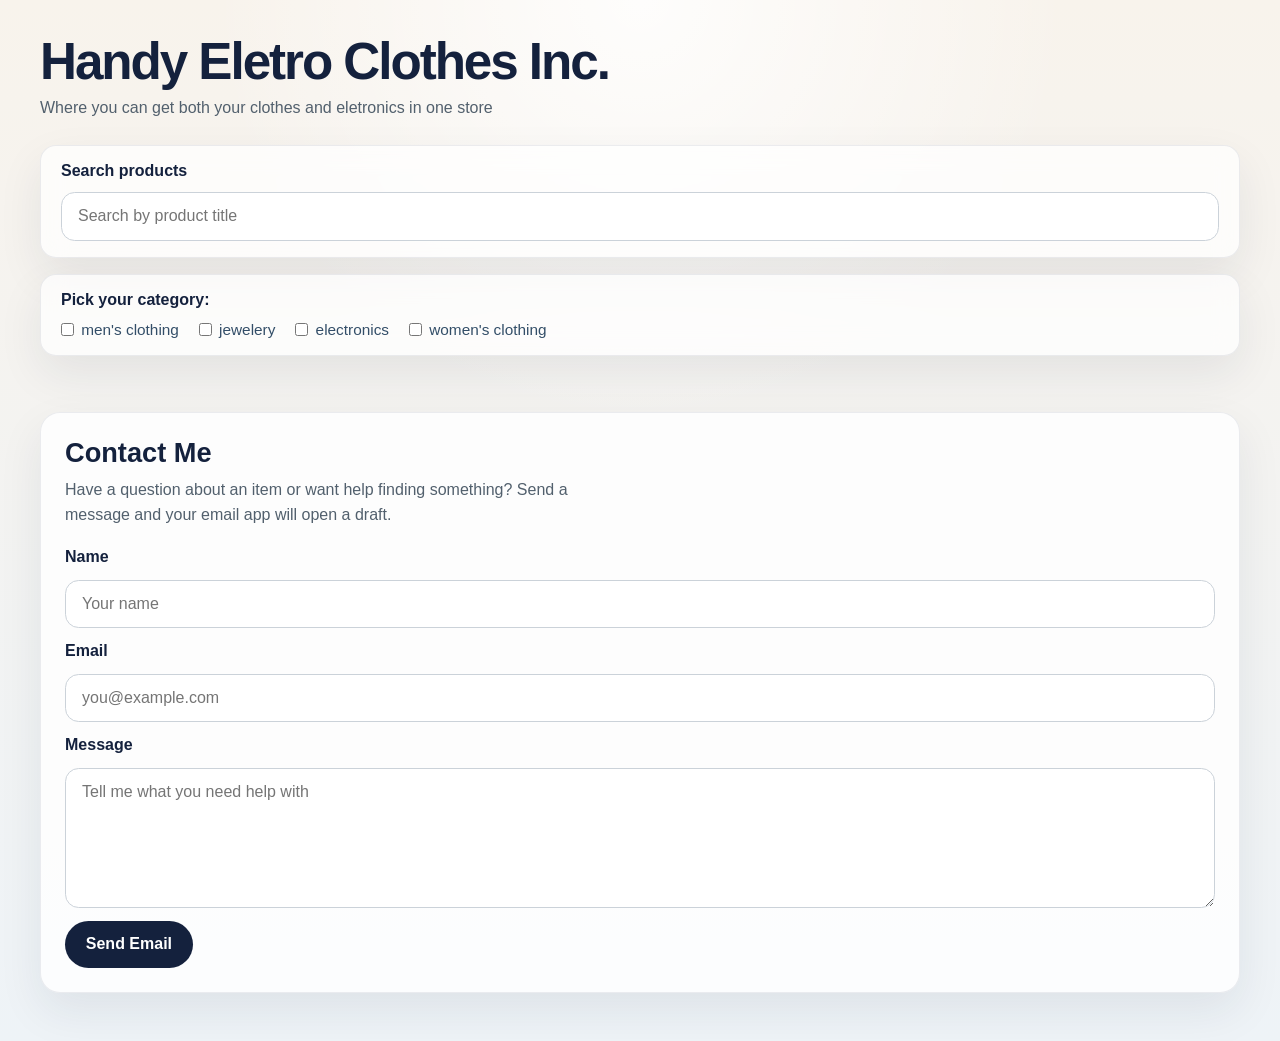
<file: level-2-e-commerce-product-showcase/index.html>
<!doctype html>
<html lang="en">
  <head>
    <meta charset="UTF-8" />
    <meta name="viewport" content="width=device-width, initial-scale=1.0" />
    <title>Document</title>
    <link rel="stylesheet" href="style.css" />
  </head>
  <body>
    <main id="product-section">
      <h1 id="title">Handy Eletro Clothes Inc.</h1>
      <p>Where you can get both your clothes and eletronics in one store</p>
      <div>
        <label for="search-field">Search products</label>
        <input
          type="text"
          id="search-field"
          placeholder="Search by product title"
        />
      </div>
      <div>
        <form>
          <fieldset>
            <legend>Pick your category:</legend>
            <label
              ><input
                type="checkbox"
                name="category"
                value="men's clothing"
                id="men-cat"
              />
              men's clothing</label
            >
            <label
              ><input
                type="checkbox"
                name="category"
                value="jewelery"
                id="jewelry-cat"
              />
              jewelery</label
            >
            <label
              ><input
                type="checkbox"
                name="category"
                value="electronics"
                id="electronics-cat"
              />
              electronics</label
            >
            <label
              ><input
                type="checkbox"
                name="category"
                value="women's clothing"
                id="women-cat"
              />
              women's clothing</label
            >
          </fieldset>
        </form>
      </div>
      <div id="product-container"></div>
      <section id="contact-section">
        <h2>Contact Me</h2>
        <p>
          Have a question about an item or want help finding something? Send a
          message and your email app will open a draft.
        </p>
        <form
          id="contact-form"
          action="mailto:your-email@example.com"
          method="post"
          enctype="text/plain"
        >
          <label for="contact-name">Name</label>
          <input
            type="text"
            id="contact-name"
            name="Name"
            placeholder="Your name"
            required
          />

          <label for="contact-email">Email</label>
          <input
            type="email"
            id="contact-email"
            name="Email"
            placeholder="you@example.com"
            required
          />

          <label for="contact-message">Message</label>
          <textarea
            id="contact-message"
            name="Message"
            rows="6"
            placeholder="Tell me what you need help with"
            required
          ></textarea>

          <button type="submit" id="contact-submit">Send Email</button>
        </form>
      </section>
    </main>
    <script src="script.js"></script>
  </body>
</html>
</file>
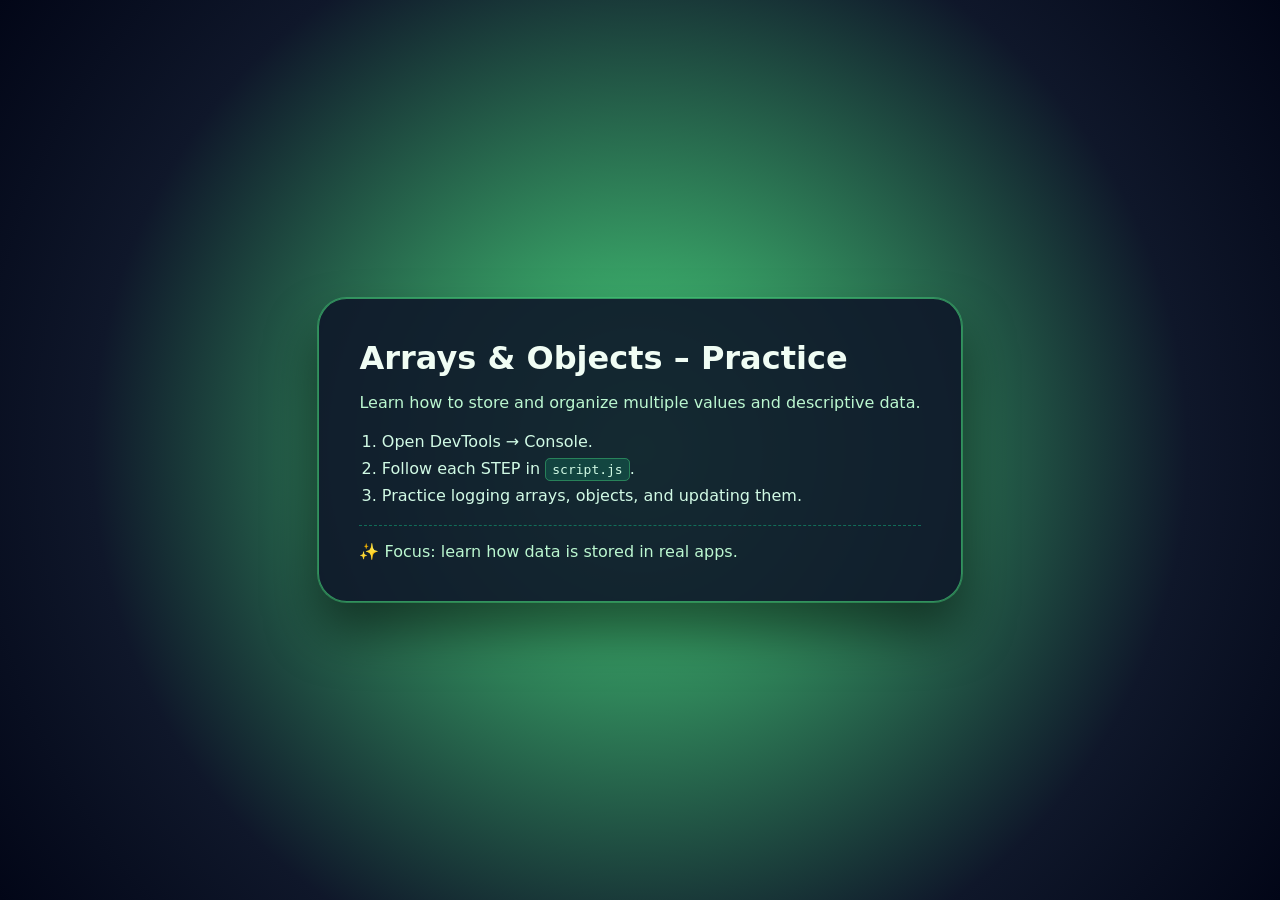
<file: JavaScript_Foundations_Mastery/06_Arrays_Objects/mentee/index.html>
<!DOCTYPE html>
<html lang="en">
  <head>
    <meta charset="UTF-8" />
    <title>Arrays & Objects Basics</title>
    <link rel="stylesheet" href="styles.css" />
  </head>
  <body>
    <div class="page">
      <div class="card">
        <h1>Arrays & Objects – Practice</h1>
        <p class="subtitle">
          Learn how to store and organize multiple values and descriptive data.
        </p>

        <ol class="steps">
          <li>Open DevTools → Console.</li>
          <li>Follow each STEP in <code>script.js</code>.</li>
          <li>Practice logging arrays, objects, and updating them.</li>
        </ol>

        <p class="hint">✨ Focus: learn how data is stored in real apps.</p>
      </div>
    </div>

    <script src="script.js"></script>
  </body>
</html>
</file>
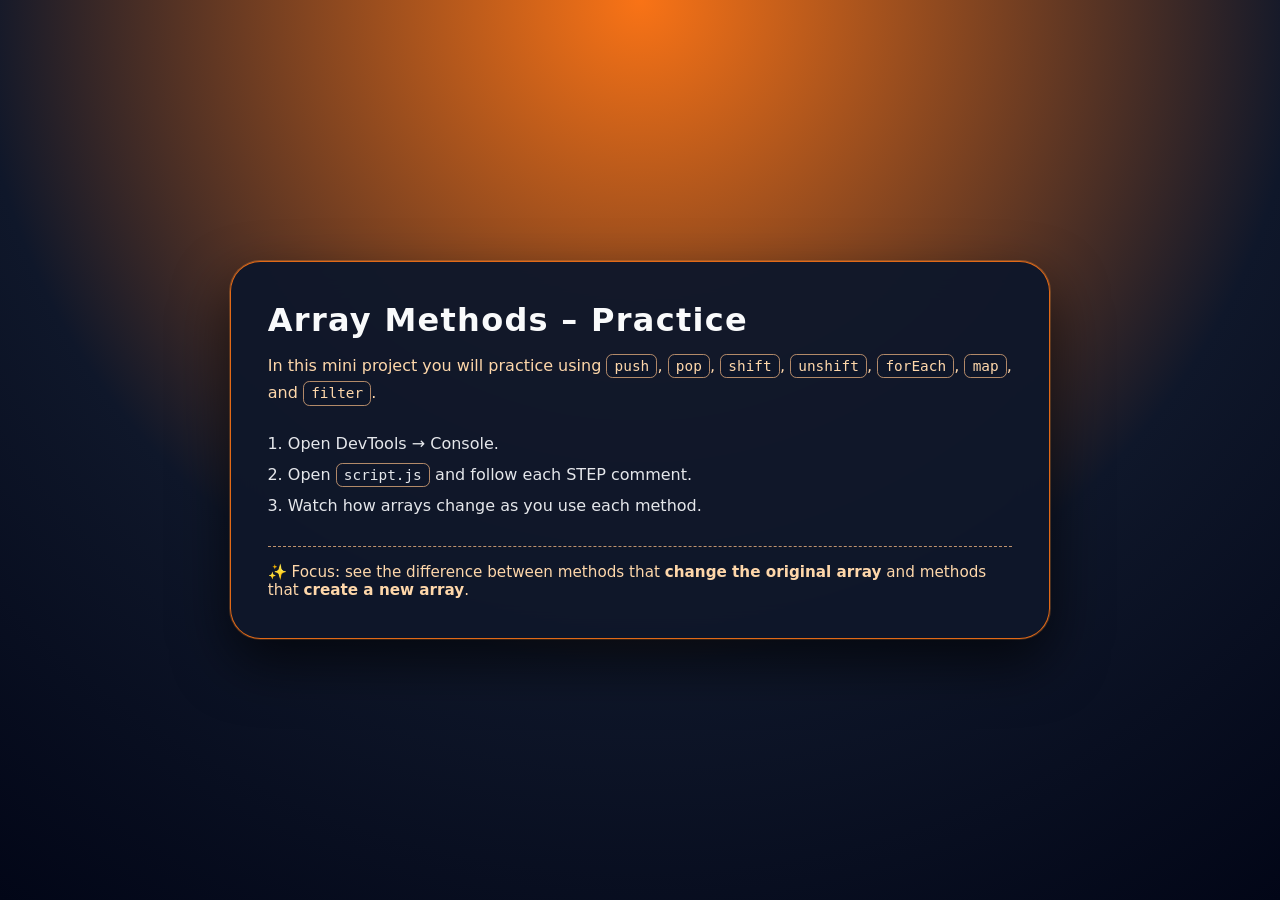
<file: JavaScript_Foundations_Mastery/07_ArrayMethods/mentee/index.html>
<!DOCTYPE html>
<html lang="en">
  <head>
    <meta charset="UTF-8" />
    <title>Array Methods</title>
    <link rel="stylesheet" href="styles.css" />
  </head>
  <body>
    <div class="page">
      <div class="card">
        <h1>Array Methods – Practice</h1>
        <p class="subtitle">
          In this mini project you will practice using <code>push</code>,
          <code>pop</code>, <code>shift</code>, <code>unshift</code>,
          <code>forEach</code>, <code>map</code>, and <code>filter</code>.
        </p>

        <ol class="steps">
          <li>Open DevTools → Console.</li>
          <li>Open <code>script.js</code> and follow each STEP comment.</li>
          <li>Watch how arrays change as you use each method.</li>
        </ol>

        <p class="hint">
          ✨ Focus: see the difference between methods that
          <strong>change the original array</strong> and methods that
          <strong>create a new array</strong>.
        </p>
      </div>
    </div>

    <script src="script.js"></script>
  </body>
</html>
</file>
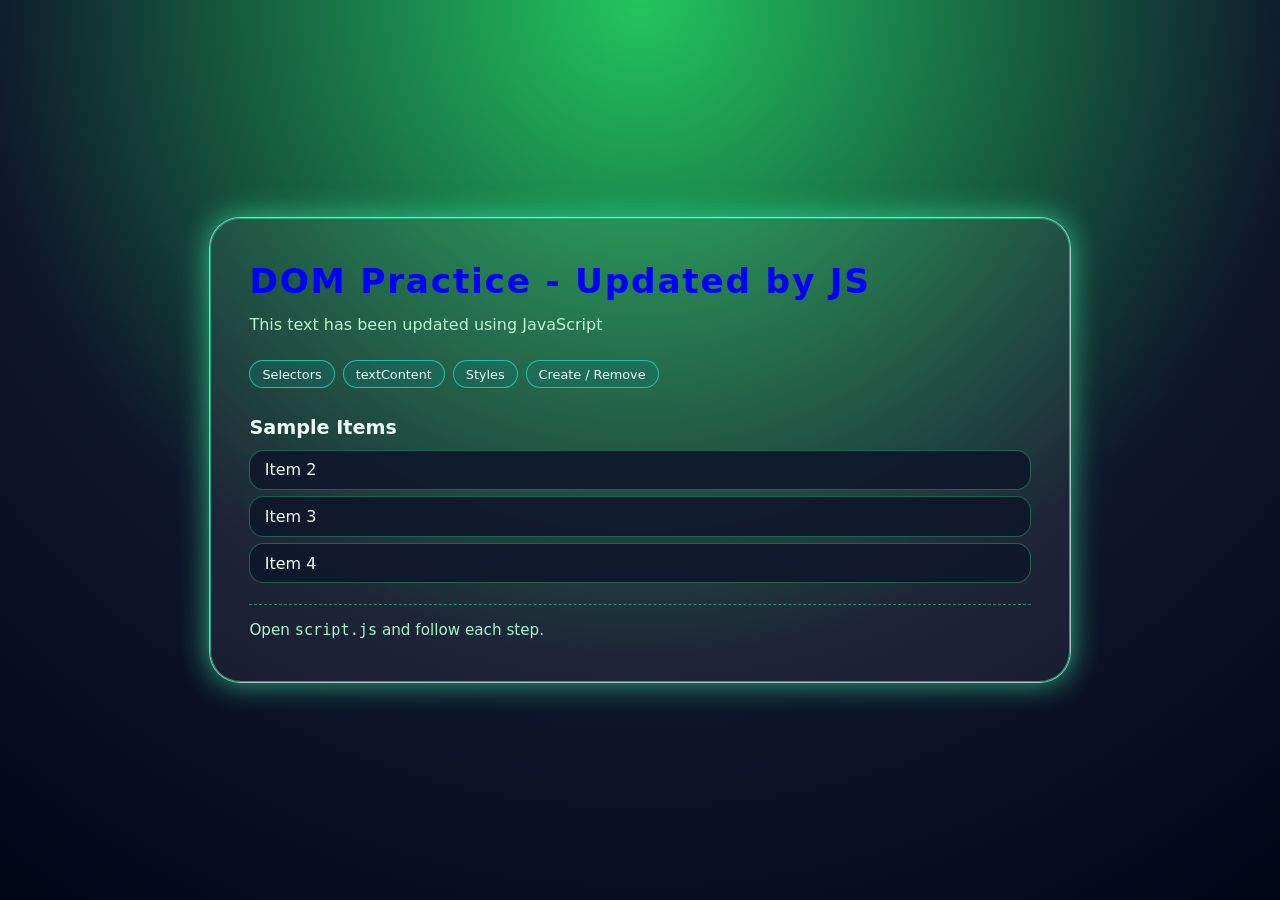
<file: JavaScript_Foundations_Mastery/09_DOM_MiniTasks/mentee/index.html>
<!doctype html>
<html lang="en">
  <head>
    <meta charset="UTF-8" />
    <title>DOM Mini Tasks</title>
    <link rel="stylesheet" href="styles.css" />
  </head>
  <body>
    <main class="page">
      <section class="card" id="mainCard">
        <h1 id="mainTitle">DOM Practice</h1>
        <p id="description">
          This text will be updated later on by using
          <strong>JavaScript</strong>
        </p>
        <div class="info-row">
          <div class="badge">Selectors</div>
          <div class="badge">textContent</div>
          <div class="badge">Styles</div>
          <div class="badge">Create / Remove</div>
        </div>

        <h2 class="list-title" id="listTitle">Sample Items</h2>
        <ul id="itemList" class="item-list">
          <li class="item">Item 1</li>
          <li class="item">Item 2</li>
          <li class="item">Item 3</li>
        </ul>
        <p class="hint">Open <code> script.js</code> and follow each step.</p>
      </section>
    </main>
    <script src="script.js"></script>
  </body>
</html>
</file>
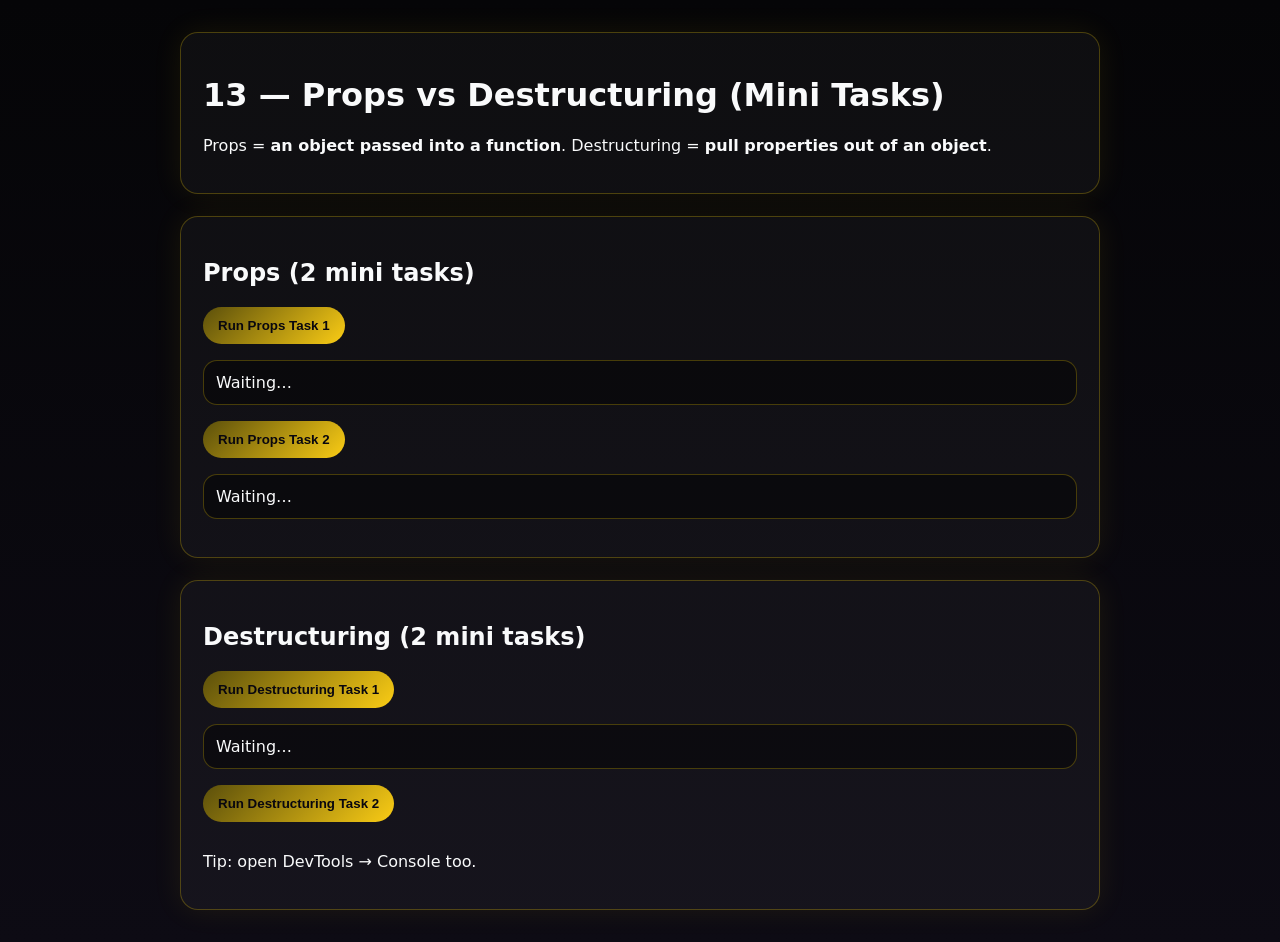
<file: JavaScript_Foundations_Mastery/14_props_destructuring/Mentee/index.html>
<!DOCTYPE html>
<html lang="en">
  <head>
    <meta charset="UTF-8" />
    <meta name="viewport" content="width=device-width, initial-scale=1.0" />
    <title>13 — Props vs Destructuring (Mini Tasks)</title>
    <link rel="stylesheet" href="styles.css" />
  </head>
  <body>
    <main class="wrap">
      <header class="card">
        <h1 class="title">13 — Props vs Destructuring (Mini Tasks)</h1>
        <p class="muted">
          Props = <b>an object passed into a function</b>.
          Destructuring = <b>pull properties out of an object</b>.
        </p>
      </header>

      <section class="card">
        <h2 class="section-title">Props (2 mini tasks)</h2>

        <div class="row">
          <button id="propsTask1Btn">Run Props Task 1</button>
          <p id="propsTask1Display" class="output">Waiting…</p>
        </div>

        <div class="row">
          <button id="propsTask2Btn">Run Props Task 2</button>
          <p id="propsTask2Display" class="output">Waiting…</p>
        </div>
      </section>

      <section class="card">
        <h2 class="section-title">Destructuring (2 mini tasks)</h2>

        <div class="row">
          <button id="destructTask1Btn">Run Destructuring Task 1</button>
          <p id="destructTask1Display" class="output">Waiting…</p>
        </div>

        <div class="row">
          <button id="destructTask2Btn">Run Destructuring Task 2</button>
        </div>

        <div id="destructTask2Container" class="grid"></div>
        <p id="statusText" class="muted small">Tip: open DevTools → Console too.</p>
      </section>
    </main>

    <script src="script.js"></script>
  </body>
</html>
</file>
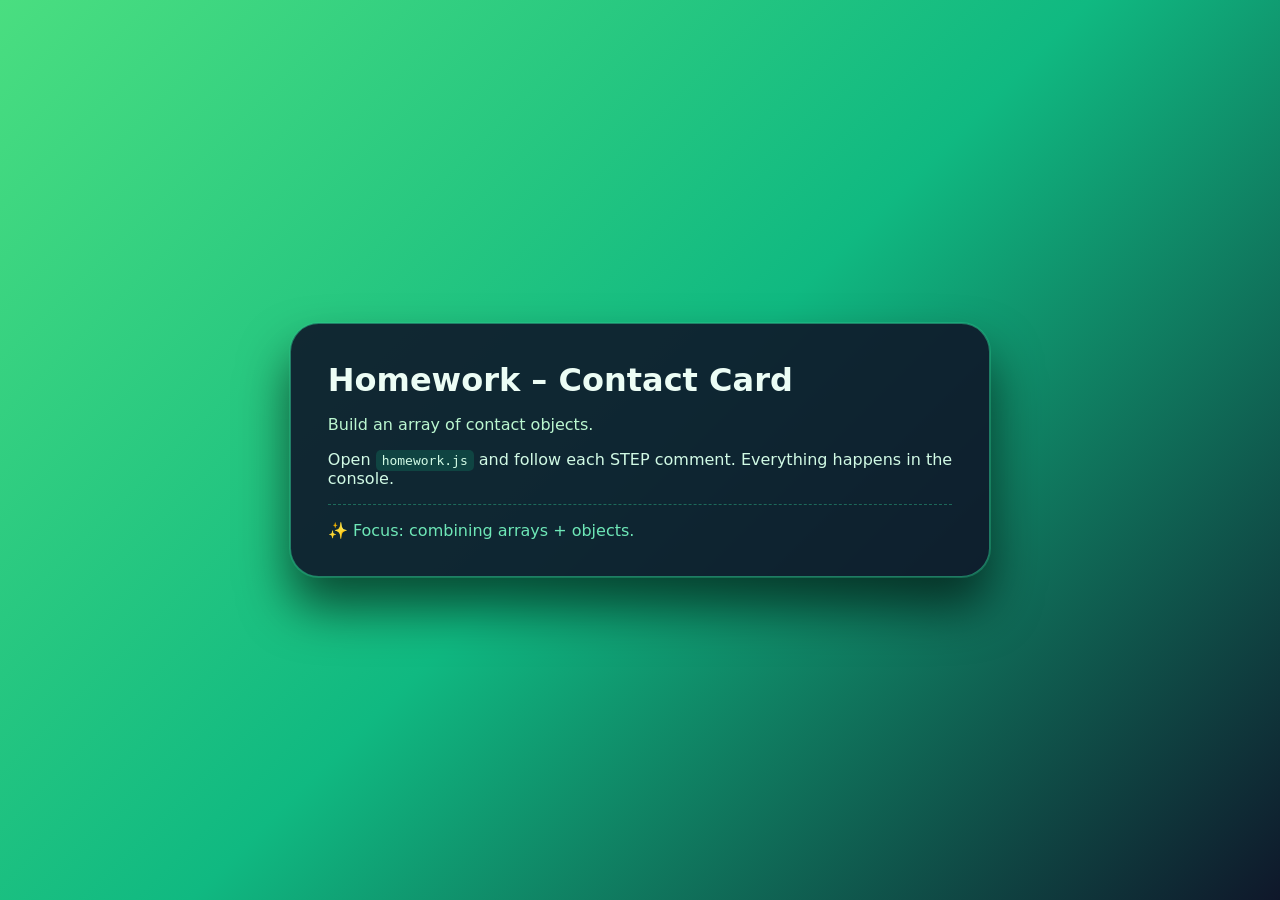
<file: JavaScript_Foundations_Mastery/06_Arrays_Objects/mentee/homework.html>
<!DOCTYPE html>
<html lang="en">
  <head>
    <meta charset="UTF-8" />
    <title>Homework – Contact Card</title>
    <link rel="stylesheet" href="homework.css" />
  </head>
  <body>
    <div class="page">
      <div class="card">
        <h1>Homework – Contact Card</h1>
        <p class="subtitle">Build an array of contact objects.</p>

        <p class="instructions">
          Open <code>homework.js</code> and follow each STEP comment. Everything
          happens in the console.
        </p>
        <p class="hint">✨ Focus: combining arrays + objects.</p>
      </div>
    </div>

    <script src="homework.js"></script>
  </body>
</html>
</file>
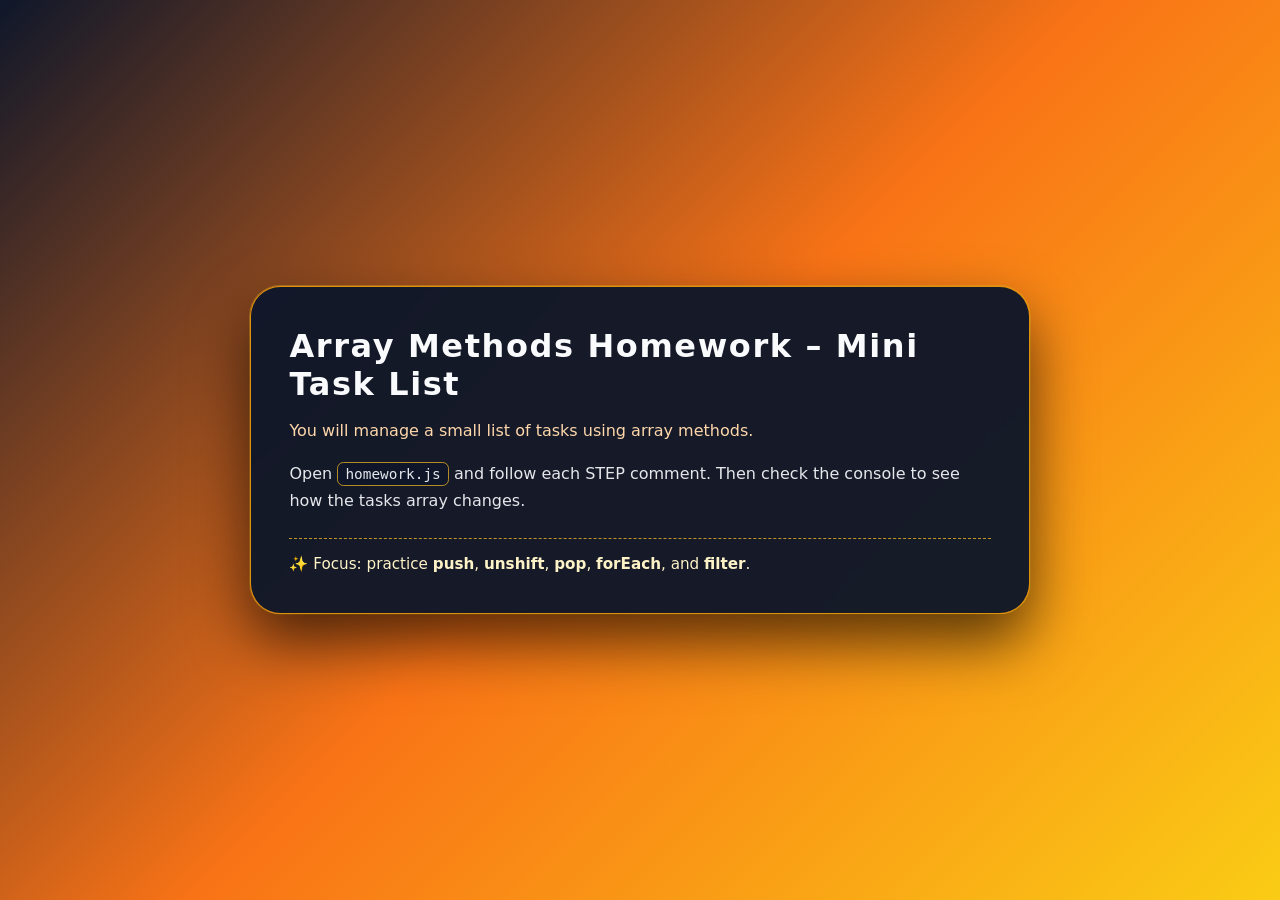
<file: JavaScript_Foundations_Mastery/07_ArrayMethods/mentee/homework.html>
<!DOCTYPE html>
<html lang="en">
  <head>
    <meta charset="UTF-8" />
    <title>Array Methods Homework – Mini Task List</title>
    <link rel="stylesheet" href="homework.css" />
  </head>
  <body>
    <div class="page">
      <div class="card">
        <h1>Array Methods Homework – Mini Task List</h1>
        <p class="subtitle">
          You will manage a small list of tasks using array methods.
        </p>
        <p class="instructions">
          Open <code>homework.js</code> and follow each STEP comment. Then check
          the console to see how the tasks array changes.
        </p>
        <p class="hint">
          ✨ Focus: practice <strong>push</strong>, <strong>unshift</strong>,
          <strong>pop</strong>, <strong>forEach</strong>, and
          <strong>filter</strong>.
        </p>
      </div>
    </div>

    <script src="homework.js"></script>
  </body>
</html>
</file>
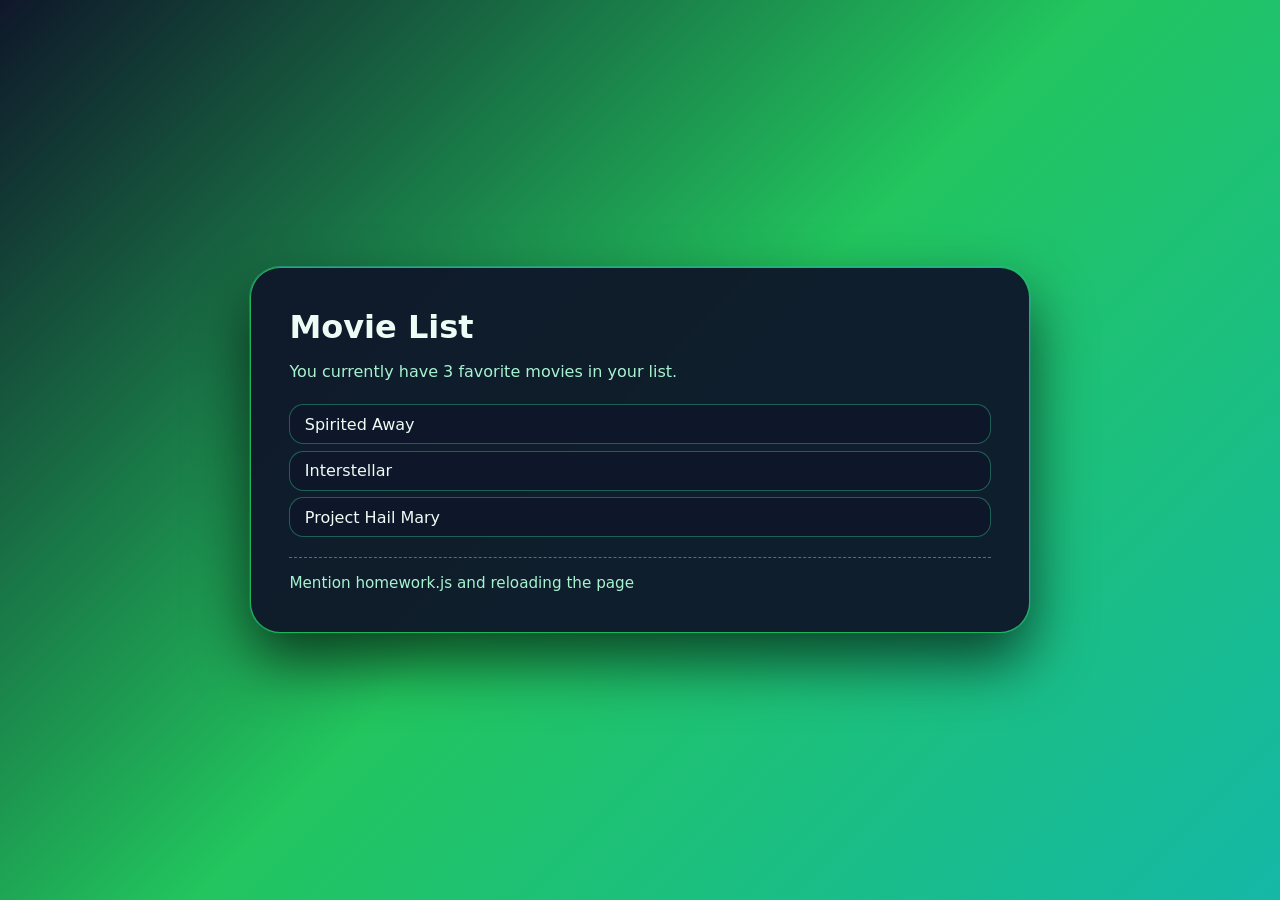
<file: JavaScript_Foundations_Mastery/09_DOM_MiniTasks/mentee/homework.html>
<!doctype html>
<html lang="en">
  <head>
    <meta charset="UTF-8" />
    <title>DOM Homework – Favorite Movies</title>
    <link rel="stylesheet" href="homework.css" />
  </head>
  <body>
    <!-- STEP 1 — Create the main page container -->
    <!-- Add a <main> element with a class of "page" -->
    <main class="page">
      <section id="moviesCard" class="card">
        <h1 id="moviesTitle">My Favorite Movies</h1>
        <p id="moviesInfo" class="info"></p>
        <ul id="moviesList" class="movie-list">
          <li class="movie-item">Spirited Away</li>
          <li class="movie-item">Your Name</li>
          <li class="movie-item">Interstellar</li>
        </ul>
        <p class="hint">Mention homework.js and reloading the page</p>
      </section>
    </main>
    <!-- STEP 2 — Create the card section -->
    <!-- Inside <main>, add a <section> -->
    <!-- Give it an id of "moviesCard" and a class of "card" -->

    <!-- STEP 3 — Add the main title -->
    <!-- Add an <h1> element -->
    <!-- Text: "My Favorite Movies" -->
    <!-- id: "moviesTitle" -->

    <!-- STEP 4 — Add the info paragraph -->
    <!-- Add a <p> element below the title -->
    <!-- id: "moviesInfo" -->
    <!-- class: "info" -->

    <!-- STEP 5 — Create the movies list -->
    <!-- Add a <ul> element -->
    <!-- id: "moviesList" -->
    <!-- class: "movie-list" -->

    <!-- STEP 6 — Add movie list items -->
    <!-- Inside the <ul>, add three <li> elements -->
    <!-- class: "movie-item" -->
    <!-- Text values: -->
    <!-- Spirited Away -->
    <!-- Your Name -->
    <!-- Interstellar -->

    <!-- STEP 7 — Add a hint paragraph -->
    <!-- Add a <p> element -->
    <!-- class: "hint" -->
    <!-- Mention homework.js and reloading the page -->

    <!-- STEP 8 — Link JavaScript -->
    <!-- Add a <script> tag at the bottom of the body -->
    <!-- src="homework.js" -->
    <script src="homework.js"></script>
  </body>
</html>
</file>
<file: level-2-e-commerce-product-showcase/style.css>
* {
  box-sizing: border-box;
  margin: 0;
  padding: 0;
}

body {
  min-height: 100vh;
  font-family: "Segoe UI", Tahoma, Geneva, Verdana, sans-serif;
  background:
    radial-gradient(circle at top, rgba(255, 255, 255, 0.85), transparent 35%),
    linear-gradient(180deg, #f8f3ec 0%, #eef3f7 100%);
  color: #1f2933;
  padding: 2rem 1.25rem 3rem;
}

#product-section {
  width: min(1200px, 100%);
  margin: 0 auto;
}

#title {
  font-size: clamp(2.2rem, 4vw, 3.4rem);
  text-transform: capitalize;
  letter-spacing: -0.04em;
  color: #14213d;
  margin-bottom: 0.5rem;
}

#product-section > p {
  color: #52606d;
  max-width: 60ch;
  margin-bottom: 1.75rem;
}

#product-section > div:not(#product-container) {
  background: rgba(255, 255, 255, 0.72);
  border: 1px solid rgba(20, 33, 61, 0.08);
  border-radius: 1rem;
  padding: 1rem 1.25rem;
  box-shadow: 0 18px 45px rgba(20, 33, 61, 0.08);
  backdrop-filter: blur(12px);
}

#product-section > div:nth-of-type(1) {
  margin-bottom: 1rem;
}

#product-section > div:nth-of-type(2) {
  margin-bottom: 1.5rem;
}

label[for="search-field"],
legend {
  display: block;
  font-weight: 700;
  color: #14213d;
  margin-bottom: 0.75rem;
}

#search-field {
  width: 100%;
  padding: 0.9rem 1rem;
  border: 1px solid #cbd2d9;
  border-radius: 0.85rem;
  background: #fff;
  color: #1f2933;
  font-size: 1rem;
  transition:
    border-color 0.2s ease,
    box-shadow 0.2s ease,
    transform 0.2s ease;
}

#search-field:focus {
  outline: none;
  border-color: #f77f00;
  box-shadow: 0 0 0 4px rgba(247, 127, 0, 0.14);
  transform: translateY(-1px);
}

form,
fieldset {
  border: none;
}

fieldset {
  display: flex;
  flex-wrap: wrap;
  gap: 0.75rem 1.25rem;
}

fieldset label {
  display: inline-flex;
  align-items: center;
  gap: 0.45rem;
  color: #334e68;
  font-size: 0.96rem;
}

input[type="checkbox"] {
  accent-color: #f77f00;
}

.product-card {
  background: rgba(255, 255, 255, 0.94);
  border-radius: 1.35rem;
  padding: 1.25rem;
  border: 1px solid rgba(20, 33, 61, 0.1);
  box-shadow: 0 16px 40px rgba(20, 33, 61, 0.09);
  display: grid;
  gap: 0.85rem;
  transition:
    transform 0.22s ease,
    box-shadow 0.22s ease,
    border-color 0.22s ease;
}

.product-card:hover {
  transform: translateY(-4px);
  box-shadow: 0 24px 50px rgba(20, 33, 61, 0.14);
}

.product-card h2 {
  font-size: 1.1rem;
  line-height: 1.35;
  color: #102a43;
}

.product-card p {
  color: #52606d;
  line-height: 1.5;
  font-size: 0.95rem;
}

#product-container {
  display: grid;
  grid-template-columns: repeat(auto-fit, minmax(260px, 1fr));
  gap: 1.35rem;
  align-items: start;
  margin-bottom: 2rem;
}

.product-image {
  width: 100%;
  height: 220px;
  object-fit: contain;
}

.like-button {
  justify-self: start;
  border: none;
  background: #ffe8d6;
  color: #d62828;
  font-size: 1.35rem;
  line-height: 1;
  padding: 0.7rem 0.85rem;
  border-radius: 999px;
  cursor: pointer;
  transition:
    transform 0.18s ease,
    background-color 0.18s ease,
    box-shadow 0.18s ease;
}

.like-button:hover {
  transform: scale(1.06);
  background: #ffd3b5;
  box-shadow: 0 12px 22px rgba(214, 40, 40, 0.16);
}

.like {
  border-color: rgba(214, 40, 40, 0.3);
  background: linear-gradient(180deg, #fff6f3 0%, #ffe4de 100%);
  box-shadow: 0 20px 42px rgba(214, 40, 40, 0.14);
}

.like .like-button {
  background: #d62828;
  color: #fff5f2;
}

#contact-section {
  background: rgba(255, 255, 255, 0.82);
  border: 1px solid rgba(20, 33, 61, 0.08);
  border-radius: 1.25rem;
  padding: 1.5rem;
  box-shadow: 0 18px 45px rgba(20, 33, 61, 0.08);
}

#contact-section h2 {
  color: #14213d;
  font-size: 1.7rem;
  margin-bottom: 0.5rem;
}

#contact-section p {
  color: #52606d;
  max-width: 60ch;
  margin-bottom: 1.25rem;
  line-height: 1.6;
}

#contact-form {
  display: grid;
  gap: 0.85rem;
}

#contact-form label {
  font-weight: 700;
  color: #14213d;
}

#contact-form input,
#contact-form textarea {
  width: 100%;
  padding: 0.9rem 1rem;
  border: 1px solid #cbd2d9;
  border-radius: 0.85rem;
  background: #fff;
  color: #1f2933;
  font: inherit;
  transition:
    border-color 0.2s ease,
    box-shadow 0.2s ease,
    transform 0.2s ease;
}

#contact-form textarea {
  resize: vertical;
  min-height: 140px;
}

#contact-form input:focus,
#contact-form textarea:focus {
  outline: none;
  border-color: #f77f00;
  box-shadow: 0 0 0 4px rgba(247, 127, 0, 0.14);
  transform: translateY(-1px);
}

#contact-submit {
  justify-self: start;
  border: none;
  background: #14213d;
  color: #fff;
  font: inherit;
  font-weight: 700;
  padding: 0.9rem 1.3rem;
  border-radius: 999px;
  cursor: pointer;
  transition:
    transform 0.18s ease,
    box-shadow 0.18s ease,
    background-color 0.18s ease;
}

#contact-submit:hover {
  background: #1d3557;
  transform: translateY(-2px);
  box-shadow: 0 14px 26px rgba(20, 33, 61, 0.16);
}

@media (max-width: 700px) {
  body {
    padding: 1.25rem 0.9rem 2rem;
  }

  #product-section > div:not(#product-container) {
    padding: 0.95rem 1rem;
  }

  fieldset {
    gap: 0.7rem;
  }

  .product-card {
    padding: 1rem;
  }

  .product-image {
    height: 190px;
  }

  #contact-section {
    padding: 1.1rem;
  }
}
</file>
<file: JavaScript_Foundations_Mastery/06_Arrays_Objects/mentee/styles.css>
* {
  box-sizing: border-box;
  margin: 0;
  padding: 0;
}

body {
  font-family: system-ui, sans-serif;
  background: radial-gradient(circle, #4ade80, #0f172a 70%, #020617);
  min-height: 100vh;
  color: #f0fdf4;
  display: flex;
  align-items: center;
  justify-content: center;
  padding: 2rem;
}

.card {
  background: rgba(15, 23, 42, 0.9);
  padding: 2.5rem;
  border-radius: 1.8rem;
  border: 1px solid rgba(74, 222, 128, 0.6);
  box-shadow: 0 0 0 1px rgba(74, 222, 128, 0.4), 0 30px 50px rgba(0, 0, 0, 0.5);
  max-width: 820px;
}

.steps {
  margin-left: 1.4rem;
  margin-top: 1rem;
  line-height: 1.7;
  color: #d1fae5;
}

.subtitle {
  margin: 1rem 0;
  color: #bbf7d0;
}

.hint {
  color: #bbf7d0;
  border-top: 1px dashed rgba(16, 185, 129, 0.5);
  margin-top: 1rem;
  padding-top: 1rem;
}

code {
  background: rgba(16, 185, 129, 0.2);
  padding: 3px 6px;
  border-radius: 5px;
  border: 1px solid rgba(74, 222, 128, 0.4);
}
</file>
<file: JavaScript_Foundations_Mastery/07_ArrayMethods/mentee/styles.css>
* {
  box-sizing: border-box;
  margin: 0;
  padding: 0;
}

body {
  font-family: system-ui, -apple-system, BlinkMacSystemFont, "Segoe UI",
    sans-serif;
  min-height: 100vh;
  background: radial-gradient(circle at top, #f97316, #0f172a 60%, #020617);
  color: #f9fafb;
  display: flex;
  align-items: center;
  justify-content: center;
  padding: 1.5rem;
}

.page {
  max-width: 820px;
  width: 100%;
}

.card {
  background: rgba(15, 23, 42, 0.97);
  border-radius: 1.9rem;
  padding: 2.4rem 2.3rem;
  box-shadow: 0 24px 55px rgba(0, 0, 0, 0.65), 0 0 0 1px rgba(251, 146, 60, 0.4);
  backdrop-filter: blur(18px);
  border: 1px solid rgba(249, 115, 22, 0.9);
}

h1 {
  font-size: 2rem;
  margin-bottom: 0.85rem;
  letter-spacing: 0.04em;
}

.subtitle {
  color: #fed7aa;
  margin-bottom: 1.5rem;
  line-height: 1.7;
}

.steps {
  margin-left: 1.25rem;
  margin-bottom: 1.75rem;
  color: #e5e7eb;
  line-height: 1.6;
}

.steps li + li {
  margin-top: 0.35rem;
}

code {
  background: rgba(15, 23, 42, 0.9);
  padding: 0.2rem 0.45rem;
  border-radius: 0.4rem;
  font-size: 0.9rem;
  border: 1px solid rgba(248, 187, 133, 0.7);
}

.hint {
  font-size: 0.95rem;
  color: #fed7aa;
  border-top: 1px dashed rgba(248, 187, 133, 0.75);
  padding-top: 1rem;
}
</file>
<file: JavaScript_Foundations_Mastery/09_DOM_MiniTasks/mentee/styles.css>
* {
  box-sizing: border-box;
  margin: 0;
  padding: 0;
}

body {
  min-height: 100vh;
  font-family: system-ui, -apple-system, BlinkMacSystemFont, "Segoe UI",
    sans-serif;
  background: radial-gradient(circle at top, #22c55e, #0f172a 60%, #020617);
  color: #ecfdf5;
  display: flex;
  align-items: center;
  justify-content: center;
  padding: 1.5rem;
}

.page {
  max-width: 860px;
  width: 100%;
}

.card {
  background: rgba(15, 23, 42, 0.96);
  border-radius: 1.9rem;
  padding: 2.6rem 2.4rem;
  box-shadow: 0 28px 60px rgba(0, 0, 0, 0.65), 0 0 0 1px rgba(52, 211, 153, 0.5);
  border: 1px solid rgba(16, 185, 129, 0.9);
}

#mainTitle {
  font-size: 2.15rem;
  margin-bottom: 0.6rem;
  letter-spacing: 0.05em;
}

#description {
  color: #bbf7d0;
  margin-bottom: 1.4rem;
  line-height: 1.7;
}

.info-row {
  display: flex;
  flex-wrap: wrap;
  gap: 0.5rem;
  margin-bottom: 1.7rem;
}

.badge {
  padding: 0.35rem 0.75rem;
  border-radius: 999px;
  border: 1px solid rgba(45, 212, 191, 0.8);
  background: rgba(15, 118, 110, 0.35);
  font-size: 0.8rem;
}

.list-title {
  font-size: 1.2rem;
  margin-bottom: 0.7rem;
}

.item-list {
  list-style: none;
  padding-left: 0;
  margin-bottom: 1.3rem;
}

.item {
  background: rgba(15, 23, 42, 0.9);
  border-radius: 0.9rem;
  padding: 0.6rem 0.9rem;
  margin-bottom: 0.4rem;
  border: 1px solid rgba(52, 211, 153, 0.4);
}

.hint {
  font-size: 0.95rem;
  color: #a7f3d0;
  border-top: 1px dashed rgba(52, 211, 153, 0.6);
  padding-top: 1rem;
}

/* A class mentees will use later */
.highlight-card {
  box-shadow: 0 0 0 1px rgba(245, 243, 255, 0.65),
    0 0 30px rgba(52, 211, 153, 0.85);
}
</file>
<file: JavaScript_Foundations_Mastery/14_props_destructuring/Mentee/styles.css>
body {
  margin: 0;
  font-family: system-ui;
  background: linear-gradient(180deg, #050507, #0d0b14);
  color: #f9fafb;
}
.wrap {
  max-width: 920px;
  margin: 0 auto;
  padding: 32px;
  display: grid;
  gap: 22px;
}
.card {
  background: rgba(255, 255, 255, 0.04);
  border: 1px solid rgba(255, 215, 0, 0.25);
  border-radius: 18px;
  padding: 22px;
  box-shadow: 0 0 30px rgba(255, 215, 0, 0.08);
}
button {
  background: linear-gradient(135deg, #5b4f0b, #facc15);
  border: none;
  border-radius: 999px;
  padding: 11px 15px;
  font-weight: 900;
  color: #09070f;
  cursor: pointer;
}
.output {
  background: rgba(0, 0, 0, 0.4);
  padding: 12px;
  border-radius: 14px;
  border: 1px solid rgba(255, 215, 0, 0.25);
}
.grid {
  display: grid;
  gap: 14px;
  margin-top: 14px;
}
.product-card {
  background: rgba(255, 255, 255, 0.06);
  padding: 18px;
  border-radius: 16px;
  border: 1px solid rgba(255, 215, 0, 0.25);
}
</file>
<file: JavaScript_Foundations_Mastery/06_Arrays_Objects/mentee/homework.css>
/* Homework styles */

* { margin:0; padding:0; box-sizing:border-box; }

body {
  font-family: system-ui, sans-serif;
  background: linear-gradient(135deg, #4ade80, #10b981, #0f172a);
  height: 100vh;
  color: #ecfdf5;
  display:flex;
  align-items:center;
  justify-content:center;
}

.card{
  background: rgba(15,23,42,0.9);
  padding:2.3rem;
  border-radius:1.8rem;
  border:1px solid rgba(52,211,153,0.5);
  box-shadow:0 0 0 1px rgba(52,211,153,0.3), 0 30px 50px rgba(0,0,0,0.6);
  max-width:700px;
}

.subtitle{
  margin:1rem 0;
  color:#bbf7d0;
}

.instructions{
  margin-bottom:1rem;
  color:#d1fae5;
}

.hint{
  color:#6ee7b7;
  border-top:1px dashed rgba(52,211,153,0.4);
  padding-top:1rem;
}

code{
  background:rgba(16,185,129,0.2);
  padding:3px 6px;
  border-radius:5px;
}
</file>
<file: JavaScript_Foundations_Mastery/07_ArrayMethods/mentee/homework.css>
* {
  box-sizing: border-box;
  margin: 0;
  padding: 0;
}

body {
  font-family: system-ui, -apple-system, BlinkMacSystemFont, "Segoe UI",
    sans-serif;
  min-height: 100vh;
  background: linear-gradient(135deg, #0f172a, #f97316, #facc15);
  color: #f9fafb;
  display: flex;
  align-items: center;
  justify-content: center;
  padding: 1.5rem;
}

.page {
  max-width: 780px;
  width: 100%;
}

.card {
  background: rgba(15, 23, 42, 0.97);
  border-radius: 1.9rem;
  padding: 2.5rem 2.4rem;
  box-shadow: 0 28px 60px rgba(0, 0, 0, 0.65), 0 0 0 1px rgba(251, 191, 36, 0.4);
  backdrop-filter: blur(18px);
  border: 1px solid rgba(245, 158, 11, 0.9);
}

h1 {
  font-size: 2rem;
  margin-bottom: 0.9rem;
  letter-spacing: 0.05em;
}

.subtitle {
  color: #fed7aa;
  margin-bottom: 1rem;
  line-height: 1.7;
}

.instructions {
  color: #e5e7eb;
  margin-bottom: 1.5rem;
  line-height: 1.7;
}

code {
  background: rgba(15, 23, 42, 0.9);
  padding: 0.2rem 0.45rem;
  border-radius: 0.4rem;
  border: 1px solid rgba(251, 191, 36, 0.7);
  font-size: 0.9rem;
}

.hint {
  font-size: 0.95rem;
  color: #fef3c7;
  border-top: 1px dashed rgba(251, 191, 36, 0.75);
  padding-top: 1rem;
}
</file>
<file: JavaScript_Foundations_Mastery/09_DOM_MiniTasks/mentee/homework.css>
* {
  box-sizing: border-box;
  margin: 0;
  padding: 0;
}

body {
  min-height: 100vh;
  font-family: system-ui, -apple-system, BlinkMacSystemFont, "Segoe UI",
    sans-serif;
  background: linear-gradient(135deg, #0f172a, #22c55e, #14b8a6);
  color: #ecfdf5;
  display: flex;
  align-items: center;
  justify-content: center;
  padding: 1.5rem;
}

.page {
  max-width: 780px;
  width: 100%;
}

.card {
  background: rgba(15, 23, 42, 0.96);
  border-radius: 1.9rem;
  padding: 2.5rem 2.4rem;
  box-shadow: 0 28px 60px rgba(0, 0, 0, 0.65),
    0 0 0 1px rgba(45, 212, 191, 0.45);
  border: 1px solid rgba(34, 197, 94, 0.9);
}

#moviesTitle {
  font-size: 2rem;
  margin-bottom: 0.7rem;
}

.info {
  margin-bottom: 1.2rem;
  color: #a7f3d0;
  line-height: 1.7;
}

.movie-list {
  list-style: none;
  padding-left: 0;
  margin-bottom: 1.2rem;
}

.movie-item {
  background: rgba(15, 23, 42, 0.9);
  border-radius: 0.9rem;
  padding: 0.6rem 0.9rem;
  margin-bottom: 0.4rem;
  border: 1px solid rgba(52, 211, 153, 0.4);
}

.hint {
  font-size: 0.95rem;
  color: #a7f3d0;
  border-top: 1px dashed rgba(52, 211, 153, 0.6);
  padding-top: 1rem;
}
</file>
